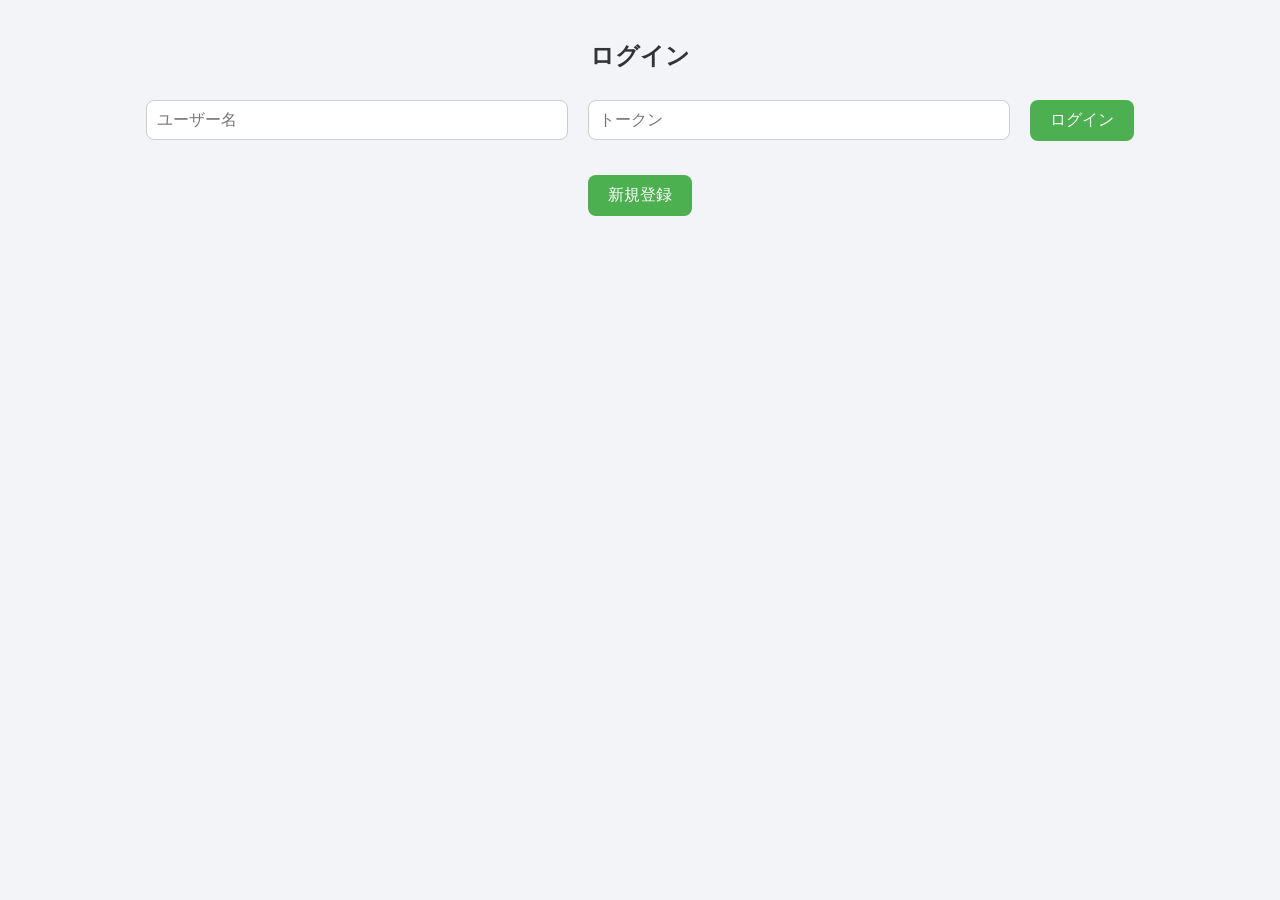
<file: index.html>
<!DOCTYPE html>
<html>
<head>
<meta charset="UTF-8">
<link rel="stylesheet" href="style.css">
</head>

<body>

<h2>ログイン</h2>

<input id="user" placeholder="ユーザー名">
<input id="token" placeholder="トークン">

<button onclick="login()">ログイン</button>

<br><br>

<button onclick="goRegister()">新規登録</button>

<script src="app.js"></script>

</body>
</html>
</file>
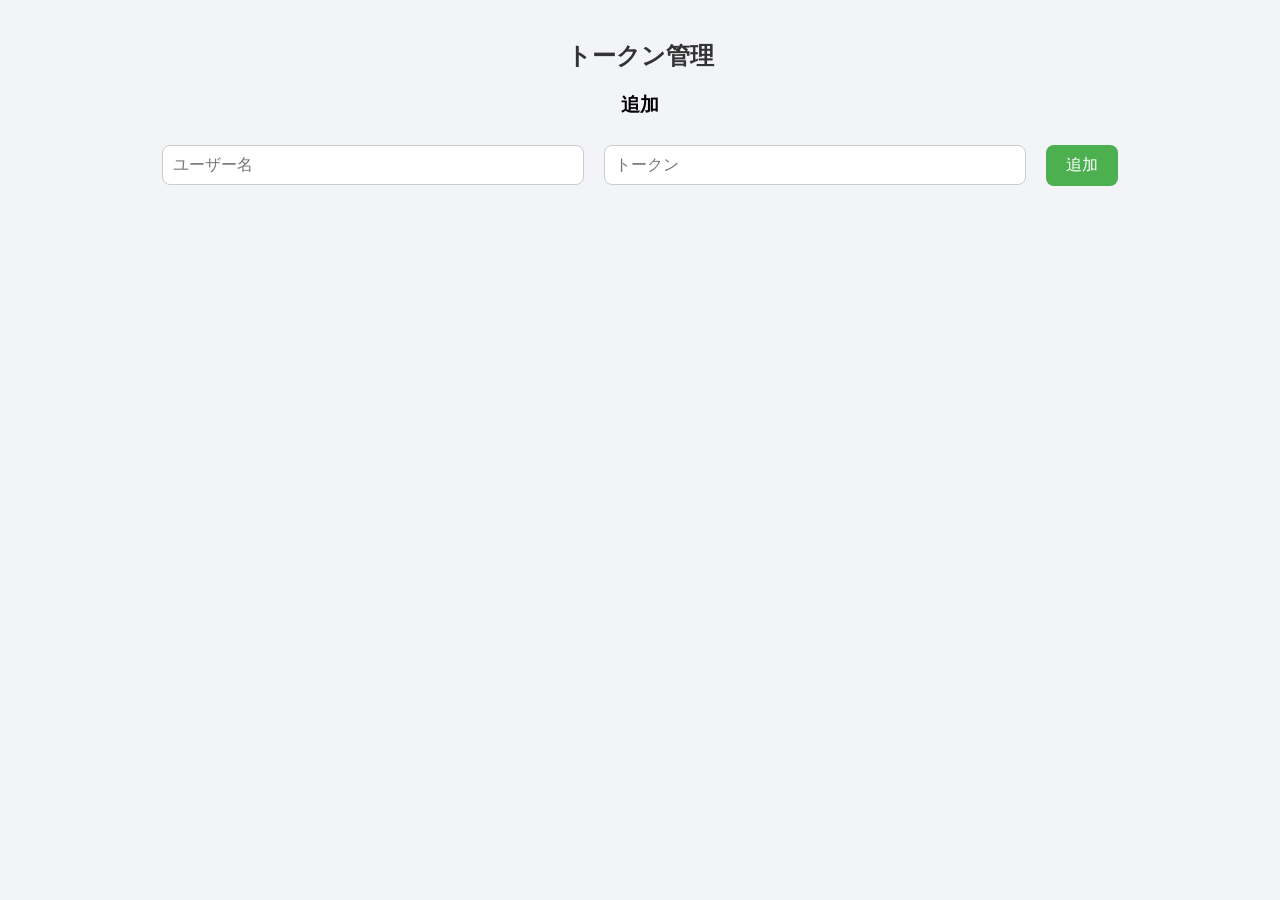
<file: admin.html>
<!DOCTYPE html>
<html lang="ja">

<head>
<meta charset="UTF-8">
<title>トークン管理</title>
<link rel="stylesheet" href="style.css">
</head>

<body>

<h2>トークン管理</h2>

<div id="list"></div>

<h3>追加</h3>

<input id="newUser" placeholder="ユーザー名">
<input id="newToken" placeholder="トークン">

<button onclick="addUser()">追加</button>

<script src="app.js"></script>

</body>
</html>
</file>
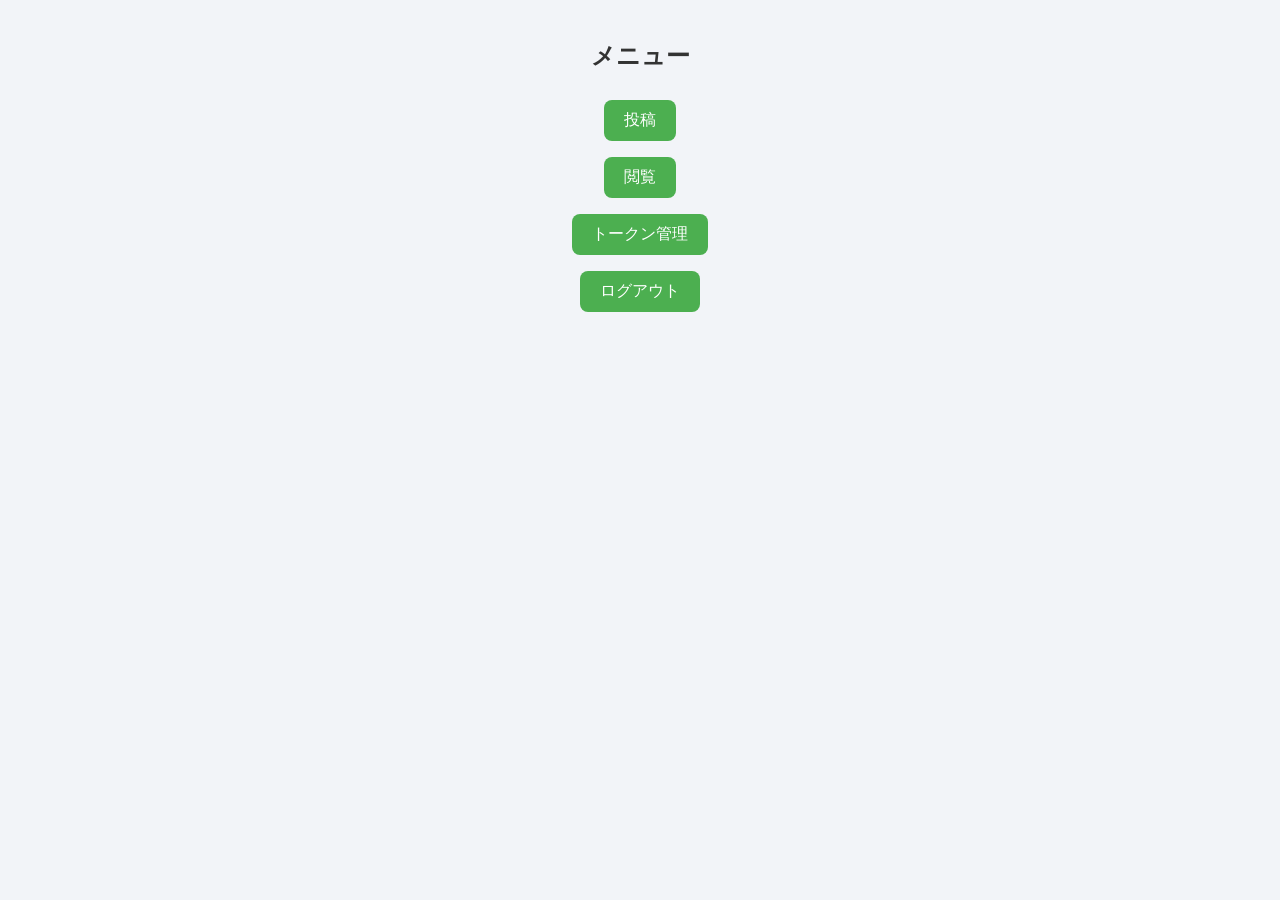
<file: menu.html>
<!DOCTYPE html>
<html lang="ja">

<head>
<meta charset="UTF-8">
<title>メニュー</title>
<link rel="stylesheet" href="style.css">
</head>

<body>

<h2>メニュー</h2>

<button onclick="goPost()">投稿</button>
<br>

<button onclick="goView()">閲覧</button>
<br>

<button onclick="goAdmin()">トークン管理</button>
<br>

<button onclick="logout()">ログアウト</button>

<script src="app.js"></script>

</body>
</html>
</file>
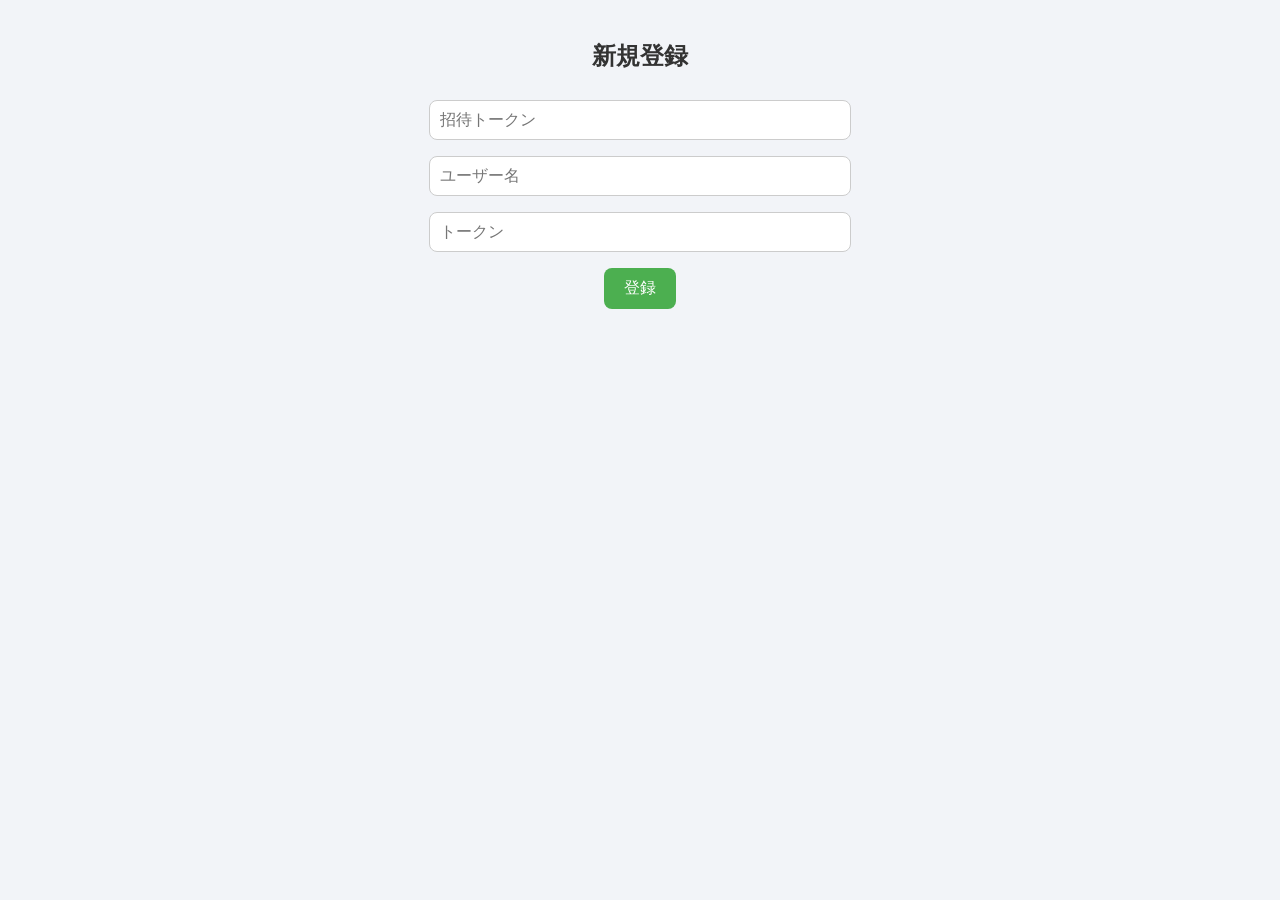
<file: register.html>
<!DOCTYPE html>
<html lang="ja">

<head>
<meta charset="UTF-8">
<title>新規登録</title>
<link rel="stylesheet" href="style.css">
</head>

<body>

<h2>新規登録</h2>

<input id="invite" placeholder="招待トークン">
<br>

<input id="newUser" placeholder="ユーザー名">
<br>

<input id="newToken" placeholder="トークン">
<br>

<button onclick="register()">登録</button>

<script src="app.js"></script>

</body>
</html>
</file>
<file: style.css>
/* 全体 */

body{
font-family:sans-serif;
background:#f2f4f8;
margin:0;
padding:20px;
text-align:center;
}



/* タイトル */

h1,h2{
color:#333;
}



/* 入力 */

input,textarea{

width:90%;
max-width:400px;

padding:10px;

margin:8px;

border-radius:8px;

border:1px solid #ccc;

font-size:16px;

}



/* ボタン */

button{

padding:10px 20px;

margin:8px;

border:none;

border-radius:8px;

background:#4CAF50;

color:white;

font-size:16px;

cursor:pointer;

}

button:hover{

background:#45a049;

}



/* 投稿カード */

.post{

background:white;

margin:20px auto;

padding:15px;

max-width:500px;

border-radius:12px;

box-shadow:0 3px 8px rgba(0,0,0,0.1);

text-align:left;

}



/* 投稿ユーザー */

.post b{

color:#2196f3;

}



/* 投稿画像 */

.post img{

width:100%;

margin-top:10px;

border-radius:8px;

}



/* いいねボタン */

.post button{

background:#2196f3;

}

.post button:hover{

background:#1e88e5;

}



/* 削除ボタン */

.delete{

background:#e53935;

}

.delete:hover{

background:#c62828;

}



/* 管理画面 */

.user{

background:white;

margin:10px auto;

padding:10px;

max-width:400px;

border-radius:10px;

box-shadow:0 2px 6px rgba(0,0,0,0.1);

}



/* スマホ対応 */

@media (max-width:600px){

body{

padding:10px;

}

input,textarea{

width:95%;

}

}
</file>
